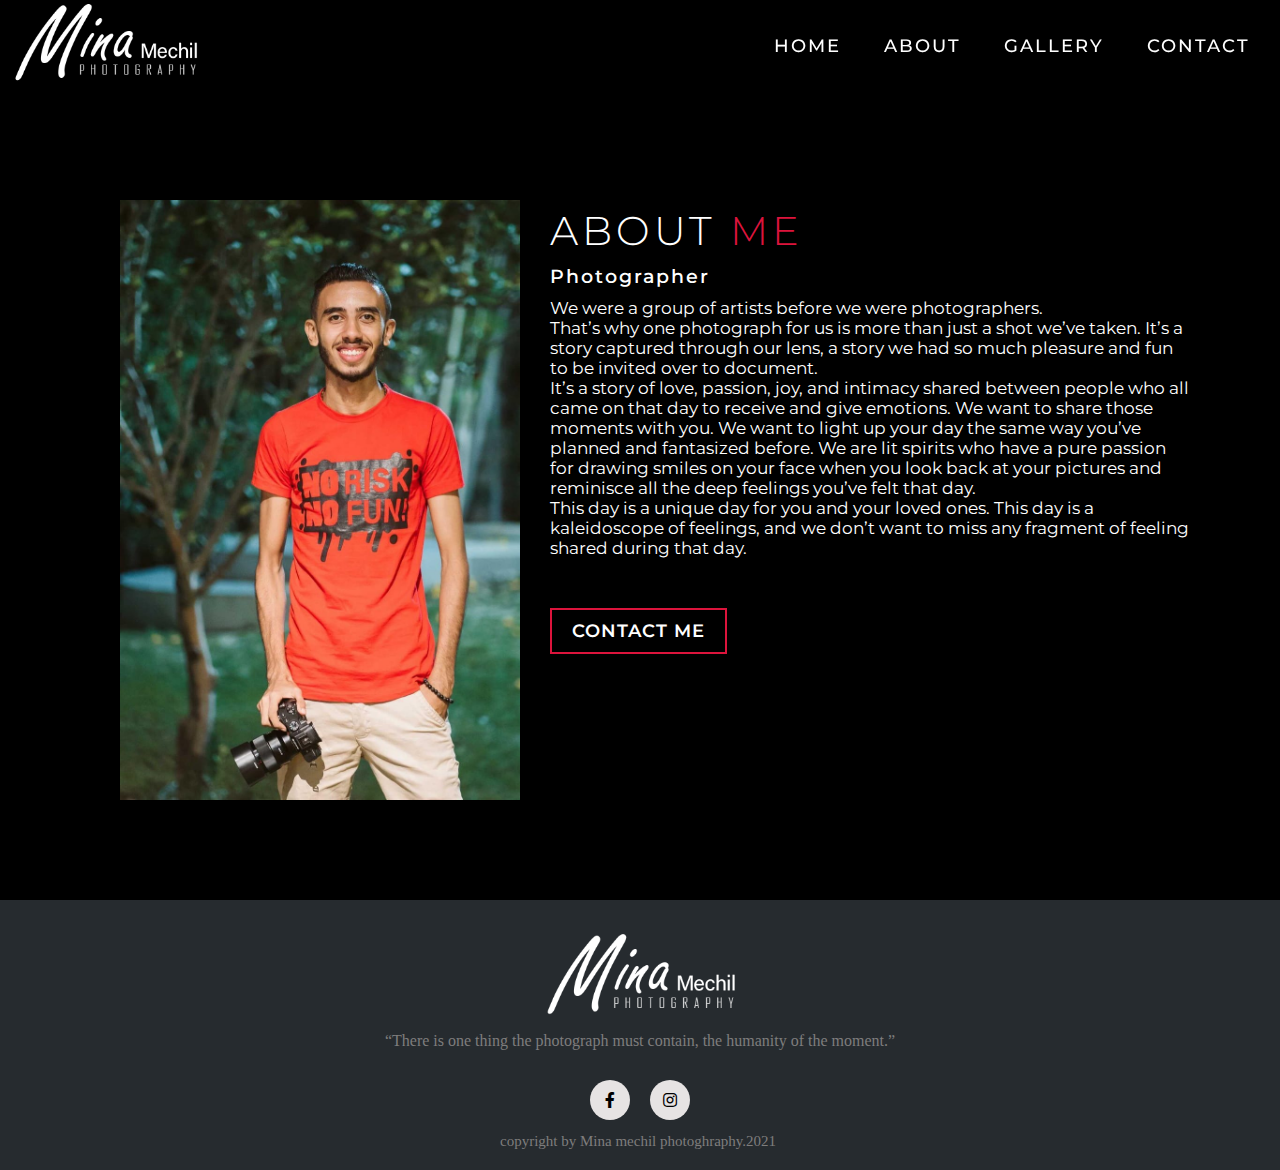
<file: about.html>
<!DOCTYPE html>
<html lang="en">
<head>
    <meta charset="UTF-8">
    <meta http-equiv="X-UA-Compatible" content="IE=edge">
    <link rel="stylesheet" href="style.css">
    <link rel="stylesheet" href="about.css">
    <link rel="stylesheet" href="https://cdnjs.cloudflare.com/ajax/libs/font-awesome/5.15.3/css/all.min.css">
    <meta name="viewport" content="width=device-width, initial-scale=1.0">
    <title>About me</title>
</head>
<body>

        <!--Header-->
        <div id="header">
            <div class="header container">
                <div class="nav-bar">
                    <div class="brand">
                        <a href="./index.html">
                          <img src="./images/Untitled-12.png" style="width: 190px;" alt="Logo">
                        </a>
                    </div>
                    <div class="nav-list">
                        <div class="hamburger"><div class="bar"></div></div>
                        <ul>
                            <li><a href="./index.html" data-after="Home">Home</a></li> <!--hena el data after dyh 3shan kelmet home masluan tezhar ama ados 3aleha ( hover w hakaza)-->
                            <li><a href="#services" data-after="About">About</a></li>
                            <li><a href="./index.html#movies" data-after="Gallery">Gallery</a></li>
                            <li><a href="./index.html#contacts" data-after="Contact">Contact</a></li>
                        </ul>
                    </div>
                </div>
            </div>
        </div> 
        <!-- end of Header-->

<!--About me section-->
	<section id="about">
		<div class="about container">
			<div class="col-left">
				<div class="about-img">
					<img src="./images/aboutme.jpeg" alt="My Photo">
				</div>
			</div>
			<div class="col-right">
				<h1 class="section-title">About <span>me</span></h1>
				<h2>Photographer</h2>
				<p>We were a group of artists before we were photographers. <br> That’s why one photograph for us is more than just a shot we’ve taken. It’s a story captured through our lens, a story we had so much pleasure and fun to be invited over to document. <br> It’s a story of love, passion, joy, and intimacy shared between people who all came on that day to receive and give emotions. We want to share those moments with you. We want to light up your day the same way you’ve planned and fantasized before. We are lit spirits who have a pure passion for drawing smiles on your face when you look back at your pictures and reminisce all the deep feelings you’ve felt that day. <br> This day is a unique day for you and your loved ones. This day is a kaleidoscope of feelings, and we don’t want to miss any fragment of feeling shared during that day.
                </p>
				<a href="./index.html.#contacts" class="btn">Contact Me</a>
			</div>
		</div>
	</section>
<!-- end of About me section-->

<!--Footer -->
<section id="footer">
    <footer>
        <a href="./index.html">
            <img src="./images/Untitled-12.png" style="width: 190px;" alt="Logo">
          </a>
      <p style="width: auto;">“There is one thing the photograph must contain, the humanity of the moment.”</p>
   
      <div class="social-icons">
        <a href="https://www.facebook.com/Mina-mechil-photography-103909558097914" target="_blank"><i class="fab fa-facebook-f"></i></a>
        <a href="https://www.instagram.com/minamechilphotography/" target="_blank"><i class="fab fa-instagram"></i></a>
      </div>
      <p class="copyright">copyright by Mina mechil photoghraphy.2021</p>
    </footer>
   </section>
   <!-- end of Footer -->
<script src="./javaScript.js"></script>
</body>
</html>
</file>
<file: style.css>
@import url('https://fonts.googleapis.com/css2?family=Pacifico&family=The+Girl+Next+Door&family=Tillana&display=swap');
@import url('https://fonts.googleapis.com/css2?family=Montserrat:wght@200&family=Train+One&display=swap');
*{
    padding: 0;
    margin: 0;
    box-sizing: border-box;
}
html{
    font-size: 10px;
    font-family: 'Montserrat', sans-serif;
    scroll-behavior: smooth;
    background-color: black;
}
a{
    text-decoration: none;
    color: #000;
}

.wrapper {
    position: relative;
    width: 20px;
    height: 400px;
}
.line {
    position: absolute;
    left: 49%;
    top: 0;
    bottom: 0;
    width: 1px;
    background: blanchedalmond;
    z-index: 1;
}
.wordwrapper {
    text-align: center;
    height: 12px;
    position: absolute;
    left: 0;
    right: 0;
    top: 50%;
    margin-top: -12px;
    z-index: 2;
}
.word {
    color: blanchedalmond;
    text-transform: uppercase;
    letter-spacing: 1px;
    padding: 1px;
    font: bold 15px arial,sans-serif;
    background: black;
    font-family: 'Shadows Into Light', cursive;
    font-size: 20px;
}
.container{
    min-height: 100vh;
    width: 100%;
    display: flex;
    align-items: center;
    justify-content: center;
}
img{/* ay soura hatb2a keda f koloh */
    height: 100%;
    width: 100%;
    object-fit: cover;
}
/*Header section*/
#header{
    position: fixed;
    z-index: 1000;
    left: 0;
    top: 0;
    width: 100vw;
    height: auto;
    
    
}
#header .header{
    min-height: 8vh;
    transition: .3s ease background-color;
}
#header .nav-bar{
    display: flex;
    align-items: center;
    justify-content: space-between;
    width: 100%;
    height: 100%;
    max-width: 1300px;
    padding: 0 10px;
    
}
#header .nav-list ul{
    list-style: none;
    position: absolute;
    background-color: black;
    width:100vw;
    height:100vh;
    left: 100%;
    top: 0;
    display: flex;
    flex-direction: column;
    justify-content: center;
    align-items: center;
    z-index: -1;
    overflow: hidden;
    transition: .5s ease left;
}
#header .nav-list ul.active{
    left: 0;
}
#header .nav-list ul a{
    font-size: 2.5rem;
    font-weight: 500;
    letter-spacing: .2rem;
    text-decoration: none;
    color: white;
    text-transform: uppercase;
    padding: 20px;
    display: block;
}
#header .nav-list ul a::after {
    content: attr(data-after);
    position: absolute;
    top: 50%;
    left: 50%;
    transform: translate(-50%,-50%) scale(0) ;
    color: black;
    font-size: 13rem;
    letter-spacing: 50px;
    z-index: -1;
    transition: .3s ease letter-spacing;
}
#header .nav-list ul li:hover a::after{
    transform: translate(-50%,-50%) scale(1);
    letter-spacing: initial;
}
#header .nav-list ul li:hover a{
    color: blanchedalmond;
}
#header .hamburger{
    height: 60px;
    width: 60px;
    display: inline-block;
    border: 3px solid white;
    border-radius: 50%;
    position: relative;
    display: flex;
    align-items: center;
    justify-content: center;
    z-index: 100;
    cursor: pointer;
    transform: scale(.8);
    margin-right: 20px;
}
#header .hamburger::after{ /* dah 3shan a3mel ell 7agat elly 7awlyn el hamburger b3d keda ba3melha keyframes ta7t */
    position: absolute;
    content: '';
    height: 100%;
    width: 100%;
    border-radius: 50%;
    border: 3px solid white;
    animation: hamburger_puls 1s ease infinite;
}
#header .hamburger .bar{
    height: 2px;
    width: 30px;
    position: relative;
    background-color: white;
    z-index: -1;
}
#header .hamburger .bar::after,
#header .hamburger .bar::before{
    content: '';
    position: absolute;
    height: 100%;
    width: 100%;
    left: 0;
    background-color: white;
    transition: .3s ease;
    transition-property: top, bottom;
}
#header .hamburger .bar::after{
    top: 8px;
}
#header .hamburger .bar::before{
    bottom: 8px;
}
#header .hamburger.active .bar::before{
    bottom: 0;
}
#header .hamburger.active .bar::after{
    top: 0;
}
/* end of Header section*/

/*responsive of header */ 
/*  Media Query For Desktop*/
@media only screen and (min-width:1200px){
    /*header*/
    #header .hamburger{
        display: none;
    }
    #header .nav-list ul{
        position: initial;
        display: block;
        height: auto;
        width: fit-content;
        background-color: transparent;
    }
    #header .nav-list ul li{
        display: inline-block;
    }
    #header .nav-list ul li a{
        font-size: 1.8rem;
    }
    #header .nav-list ul a::after{ /*dah 3shan manshufsh el kalam byzhar warra ama arou7 3aleh b el mouse zy f el mobile */
        display: none;
    }
    /*end of header*/
}
/* End of Media Query For Desktop */
/* end of responsive of header */ 

/*key frames*/
@keyframes hamburger_puls{
    0%{
        opacity: 1;
        transform: scale(1);
    }
    100%{
        opacity: 0;
        transform: scale(1.5);
    }
}
@keyframes text_reveal_box{
    50% {
        width: 100%;
        left: 0;
    }
    100% {
        width: 0;
        left: 100%;
    }
}
@keyframes text_reveal{
    100%{
        color: white;
    }
}
@keyframes text_reveal_name{
    100%{
        color: crimson;
        font-weight: 500px;
    }
}
/* end of key frames*/

/*Slider*/ 
/* Home Section */

/* 2 */
.slider{
	position: relative;
	width: 100%;
	background: #2c3e50; /* darckblue */
}
.myslide{
	height: 655px;
	display: none;
	overflow: hidden;
}

.prev, .next{
	position: absolute;
	top: 50%;
	transform: translate(0, -50%);
	font-size: 50px;
	padding: 15px;
	cursor: pointer;
	color: #fff;
	transition: 0.1s;
	user-select: none;
}
.prev:hover, .next:hover{
	color: crimson;
}
.next{
	right: 0;
}
.dotsbox{
	position: absolute;
	left: 50%;
	transform: translate(-50%);
	bottom: 20px;
	cursor: pointer;
}
.dot{
	display: inline-block;
	width: 15px;
	height: 15px;
	border: 3px solid #fff;
	border-radius: 50%;
	margin: 0 10px;
	cursor: pointer;
}
/* /2 */

/* javascript */
.active, .dot:hover{
	border-color: crimson; 
}
/* /javascript */

/* muslide add fade */
.fade {
  -webkit-animation-name: fade;
  -webkit-animation-duration: 1.5s;
  animation-name: fade;
  animation-duration: 1.5s;
}

@-webkit-keyframes fade {
  from {opacity: 0.8}
  to {opacity: 1}
}

@keyframes fade {
  from {opacity: 0.8}
  to {opacity: 1}
}
/* /muslide add fade */

.txt{
    width: 100%;
    margin-top: 230px;
    text-align: center;
    color: white;
    position: absolute;
    z-index: 1;
    right: 2%;
    letter-spacing: .125rem;

}
/* 3 
.txt{
	position:absolute;
	color: #fff;
	letter-spacing: 2px;
	line-height: 35px;
    top: 40%;
    left: 20%;
	/*-webkit-animation-name: posi;
  	-webkit-animation-duration: 2s;
  	animation-name: posi;
      animation-duration: 2s;
      z-index: 1 */
	

@-webkit-keyframes posi {
  from {left: 25%;}
  to {left: 15%;}
}


@keyframes posi {
  from {left: 25%;}
  to {left: 15%;}
}

.txt h1{
	color: white;
	font-size: 50px;
	margin-bottom: 20px;
	text-align: center;
    font-family: cr;
}
.txt p{
	font-weight: bold;
	font-size: 25px;
	text-align: center;
    font-family: 'Quattrocento Sans', sans-serif;
    text-transform: uppercase;
}
/* /3 */

/* 4 */
.fade img{
	transform: scale(1.5, 1.5);
	-webkit-animation-name: zoomin;
  	-webkit-animation-duration: 40s;
  	animation-name: zoomin;
  	animation-duration: 40s;
}
@-webkit-keyframes zoomin {
  from {transform: scale(1, 1);}
  to {transform: scale(1.5, 1.5);}
}


@keyframes zoomin {
  from {transform: scale(1, 1);}
  to {transform: scale(1.5, 1.5);}
}
/* /4 */

.first{
    height: auto;
}
.firsst{
    height: 900px;
    width: s;
}

/* 5 */
@media screen and (max-width: 767px){
	.myslide{
		height: 700px;
	}
    .first{
        height: 700px;
        width: 100%;
        opacity: 0.9;
    }
	.txt{
		letter-spacing: 2px;
		line-height: 25px;
		top: 15%;
		left: 50%;
		transform: translate(-50%, -50%);
		-webkit-animation-name: posi2;
		-webkit-animation-duration: 2s;
		animation-name: posi2;
		animation-duration: 2s;
	}

	@-webkit-keyframes posi2 {
	  from {top: 35%;}
	  to {top: 50%;}
	}


	@keyframes posi2 {
	  from {top: 10%;}
	  to {top: 15%;}
	}

	.txt h1{
		font-size: 35px;
	}
	.txt p{
		font-size: 13px;
	}

}
/* /5 */

/* 6 */
@media screen and (max-width: 520px){
	.txt h1{
		font-size: 30px;
		margin-bottom: 20px;
	}
	.sign{
		margin-right: 20px;
	}
	.sign a{
		font-size: 12px;
	}
}
/* /6 */
/*end of Slider*/ 


/* gallery section */
#movies{
    width: 100%;
    /*height: 100vh;*/ /* ab2a ashufoh ba3den */
    display: flex;
    flex-direction: column;
    align-items: center;
    justify-content: center;
    padding-top: 40px;
    background-image: url(.jpg);
  }
  .m-heading{
      text-align: center;
      margin: 20px 0;
  }
  .m-heading h1{
      font-size: 6rem;
      letter-spacing: 1rem;
      color: blanchedalmond;
  }
  
  .m-heading p{
      font-size: 2rem;
      letter-spacing: 0.7rem;
      margin-top: 10px;
      padding: 0;
      color: blanchedalmond;
  }
  .movie-container{
      
      justify-content: center;
      align-items: center;
  }
  .movie-box{
      background-color: blanchedalmond;
      width: 285px;
      height: 450px;
      margin: 60px;
      border-radius: 10px;
      overflow: hidden;
      box-shadow: 2px 2px 12px rgba(0, 0, 0, 0.4);
      
      
  }
  .movie-box:hover{
      transform: translateY(-10px);
      transition: all ease 0.6s;
  }
  .movie-image{
      width: 100%;
      height: 85%;
  }
  .movie-image img{
      width: 100%;
      height: 100%;
  }
  .movie-call{
      width: 100%;
      height: 13%;
      background-color: blanchedalmond;
      display: flex;
      justify-content: center;
      align-items: center;
      flex-direction: column;
  }
  
  .wordd{
    font-size: 40px;
    letter-spacing: 6px;
    margin-top: 15px;
    text-transform: uppercase;
    font-family: 'The Girl Next Door', cursive;
  }

/* end of gallery section */

/* responsive of gallery section */
@media only screen and (min-width:1200px){
    .movie-container{
        display: flex;
    }
}

/* end of responsive of gallery section */


/* Contact section */ 
.contact-info{
    width: 100%;
    display: flex;
    align-items: center;
    justify-content: center;
    flex-wrap: wrap;
}

.card{
    position: relative;
    flex: 1; /* search about it */
    max-width: 300px;
    height: 140px;
    background-color: black;
    margin: 20px;
    cursor: pointer;
    display: flex;
    align-items: center;
    justify-content: center;
}

.card-contact h3,
.card-contact span{
    position: absolute; /* search about it */
    left: 50%;
    transform: translateX(-50%);
    font-size: 15px;
    opacity: 0;
}

.icon{
    font-size: 32px;
    color: blanchedalmond;
    transition: .3s linear;

}

.card:hover .icon{
    transform: scale(4);
    opacity: 0;
}
.card-contact h3{
    top: 20px;
    text-transform: uppercase;
    color: crimson;
}
.card-contact span{
    bottom: 20px;
    color: #fff;
    font-weight: 500;
}

.card:hover h3{
    opacity: 1;
    top: 46px;
    transition: .3s linear .3s;
}

.card:hover span{
    opacity: 1;
    bottom: 46px;
    transition: .3s linear .3s;
}

@media screen and (max-width:900px){
    .card{
        flex: 100%;
        max-width: 400px;
    }
}

@media screen and (max-width:1200px){
    .wrapper{
        display: none;
    }

}
/*end of Contact section */ 

/*footer */

footer{
    background-color: rgb(38, 43, 47);
    height: 270px;
    display: flex;
    flex-direction: column;
    justify-content: center;
    align-items: center;
    position: relative; /* search about it katbt el satr dah 3shan el 7eta beta3et el copyright tban */
    
}
footer p{
    font-family: calibri;
    padding: 10px;
    
}
footer p:nth-child(1){
    font-size: 30px;
    font-weight: bold;
    color: #7e7d7d;
    line-height: 10px;
}

footer p:nth-child(2){
    font-size: 16px;
    color: #7e7d7d;
    width: 600px;
    text-align: center;

}
.social-icons a{
    width: 40px;
    height: 40px;
    display: flex;
    justify-content: center;
    align-items: center;
    background-color: #e6e3e3;
    margin: 20px 10px;
    border-radius: 50%;
}
.social-icons{
    display: flex;
}
.copyright{
    color: #7e7d7d;
    font-size: 15px;
    position: absolute;
    left: 50%;
    bottom: 10px;
    transform: translateX(-50%);
    width: 300px;
}
.social-icons i{
    color: #000000;
    font-size: 16px;
}
.social-icons a:hover,
.a-social-b a:hover{
    background-color: #000000;
    box-shadow: 2px 2px 12px rgba(0, 0, 0, 0.2);
    transition: all ease 0.5s;
}
.social-icons a:hover i,
.a-social-b a:hover i{
    color: #ffffff;
    transition: all ease 0.5s;
}



/* end of footer */

/* social movement 
.a-social-b{
    position: fixed;
    top: 50%;
    right: 0px;
    transform: translateY(-50%);
}
.a-social-b a{
    display: flex;
    justify-content: center;
    align-items: center;
    width: 50px;
    height: 50px;
    padding: 0px;
    margin: 0px;
    line-height: 0px;
    background-color: #ffffff;
    border: 1px solid #cbcbcb;
    box-shadow: 2px 2px 12px rgba(0, 0, 0, 0.2);
}
.a-social-b i{
    color: #2b2b2b;
    font-size: 20px;
}
@media screen and (max-width:1200px){
    .a-social-b{
        display: none;
    }
} */
</file>
<file: about.css>
.container{		/*about me section*/			    				
    min-height: 100vh;
    width: 100%;
    display: flex;
    align-items: center;
    justify-content: center;
    color: white;
}
.section-title{  /*about me section*/ /* ay H1 */
    font-size: 4rem;
    font-weight: 300;
    color: white;
    margin-bottom: 10px;
    text-transform: uppercase;
    letter-spacing: .4rem;
    text-align: center;
}
.section-title span{  /*about me section*/
    color: crimson;
}
.btn{
    display: inline-block;
    padding: 10px 30px;
    color: white;
    background-color: transparent;
    border: 2px solid crimson;
    font-size: 1rem;
    text-transform: uppercase;
    letter-spacing: 0.1rem;
    margin-top: 30px;
    transition: .3s ease;
    transition-property: background-color, color;
	font-weight: 600;
	font-size: 10px;
}
.btn:hover{
    color: white;
	background-color: crimson;
}
/*About Section*/
#about .about{
    flex-direction: column-reverse;
    text-align: center;
    max-width: 1200px;
    margin: 0 auto;
	padding: 110px 20px;
	font-size: 10px;
}
#about .col-left{ /* el col-left dah div bta3et el soura .. w ana 3shan a3'yr ay soura dayman al3ab f el width w el height*/
    width: auto;
    height: auto;
}
#about .col-right{
    width: 100%;
}
#about .col-right h2{
    font-size: 1.9rem;
    font-weight: 550;
    letter-spacing: .2rem;
    margin-bottom: 10px;
}
#about .col-right p{
	margin-bottom: 20px;
	font-size: 17px;
}
#about .col-right .btn{
    color: white;
    margin-bottom: 40px;
    padding: 10px 20px;
    font-size: 1.8rem;
}
.about-img img{
    height: auto;
}
.about-img img{
    width: 400px;
}
@media only screen and (min-width:768px){
    .btn{
        font-size: 2rem;
        padding: 20px 60px;
    }
	/*about me */
    #about .about{
        flex-direction: row;
    }
    #about .col-left{
        width: 650px;
        height: 500px;
        padding-left: 60px;
    }
    #about .col-right{
        text-align: left;
        padding: 30px;
    }
    #about .col-right h1{
        text-align: left;
    }
    /* End about me */
    
}
</file>
